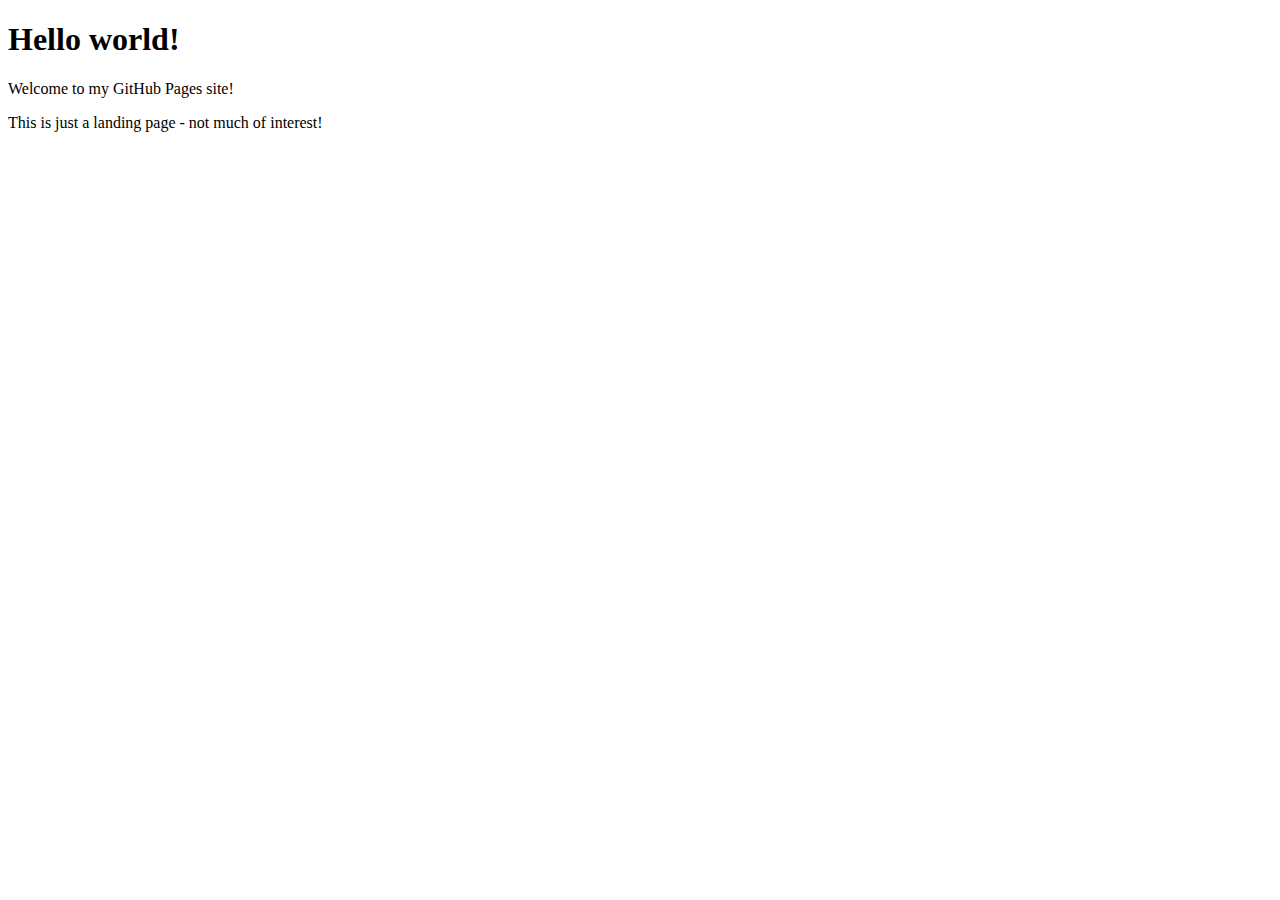
<file: index.html>
<!DOCTYPE html>
<html>
  <head>
    <title>My GitHub Pages Site</title>
  </head>
  <body>
    <h1>Hello world!</h1>
    <p>Welcome to my GitHub Pages site!</p>
    <p>This is just a landing page - not much of interest!</p>
  </body>
</html>
</file>
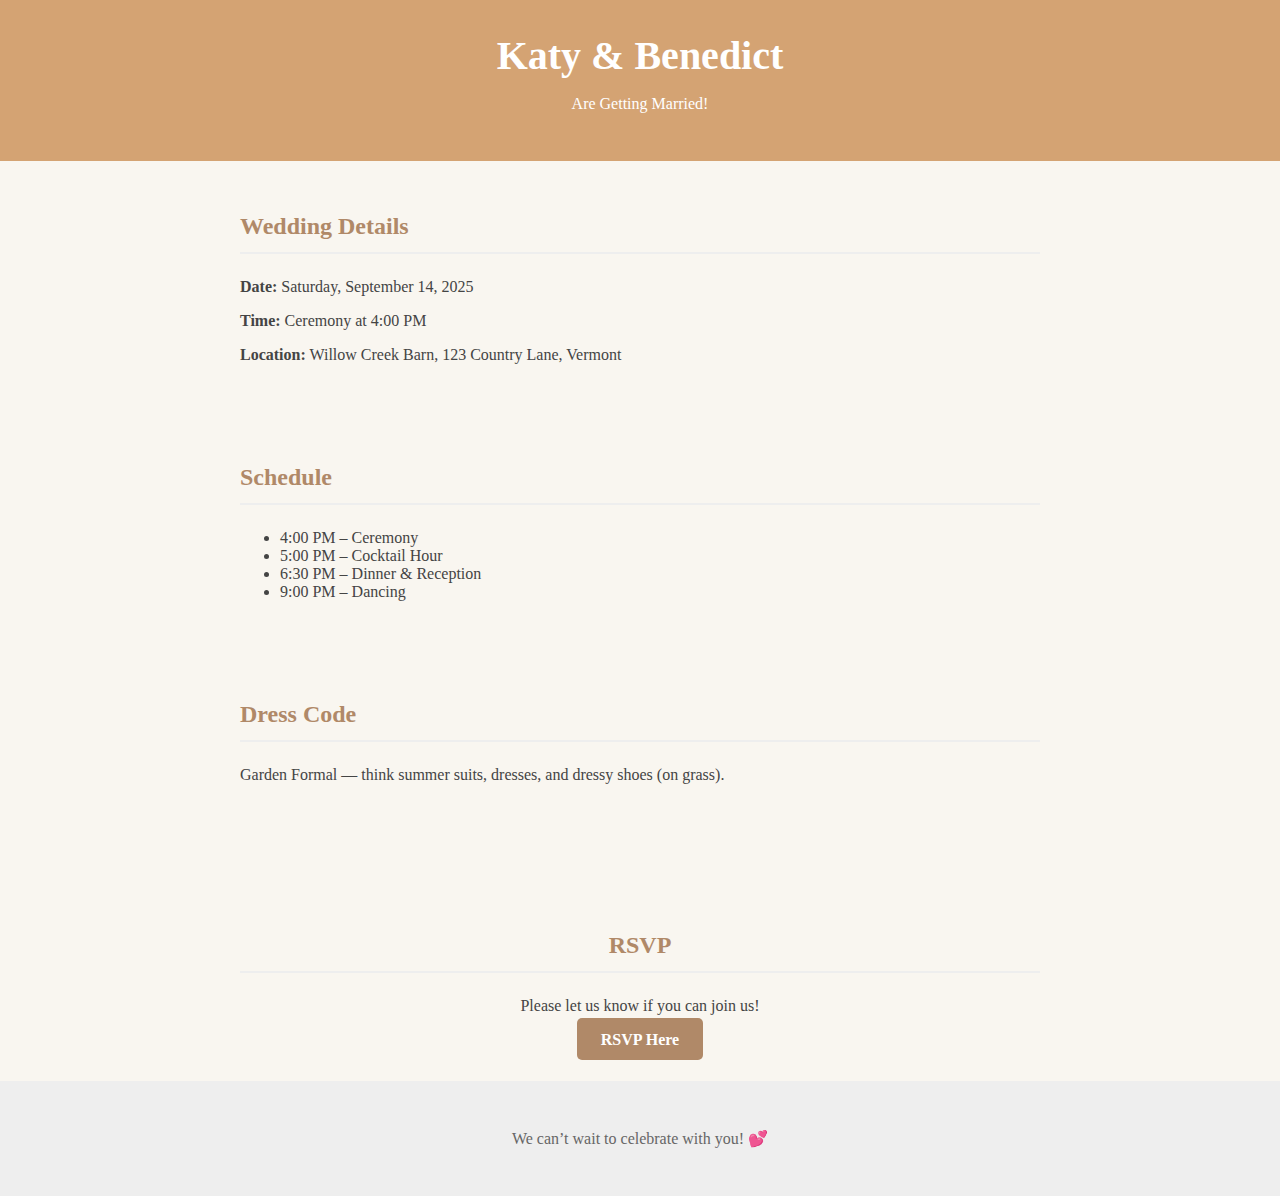
<file: wedding_basic/index.html>
<!DOCTYPE html>
<html lang="en">
<head>
  <meta charset="UTF-8">
  <meta name="viewport" content="width=device-width, initial-scale=1">
  <title>Alex & Jamie's Wedding</title>
  <link rel="stylesheet" href="style.css" />
</head>
<body>

  <header>
    <h1>Katy & Benedict</h1>
    <p>Are Getting Married!</p>
  </header>

  <section>
    <h2>Wedding Details</h2>
    <p><strong>Date:</strong> Saturday, September 14, 2025</p>
    <p><strong>Time:</strong> Ceremony at 4:00 PM</p>
    <p><strong>Location:</strong> Willow Creek Barn, 123 Country Lane, Vermont</p>
  </section>

  <section>
    <h2>Schedule</h2>
    <ul>
      <li>4:00 PM – Ceremony</li>
      <li>5:00 PM – Cocktail Hour</li>
      <li>6:30 PM – Dinner & Reception</li>
      <li>9:00 PM – Dancing</li>
    </ul>
  </section>

  <section>
    <h2>Dress Code</h2>
    <p>Garden Formal — think summer suits, dresses, and dressy shoes (on grass).</p>
  </section>

  <section class="rsvp">
    <h2>RSVP</h2>
    <p>Please let us know if you can join us!</p>
    <a href="https://docs.google.com/forms/d/e/1FAIpQLSdnfkWn1KrlGPR0UxZaq9I3iUzh209YWXEs5hmmcR_6zlYQag/viewform?usp=dialog" target="_blank">RSVP Here</a>
  </section>

  <footer>
    <p>We can’t wait to celebrate with you! 💕</p>
  </footer>

</body>
</html>
</file>
<file: wedding_basic/style.css>
body {
  font-family: 'Georgia', serif;
  background-color: #f9f6f0;
  color: #444;
  margin: 0;
  padding: 0;
}
header {
  background-color: #d4a373;
  color: white;
  text-align: center;
  padding: 2em 1em;
}
header h1 {
  margin: 0;
  font-size: 2.5em;
}
section {
  padding: 2em;
  max-width: 800px;
  margin: auto;
}
h2 {
  border-bottom: 2px solid #eee;
  padding-bottom: 0.5em;
  margin-bottom: 1em;
  color: #b08968;
}
.rsvp {
  text-align: center;
  margin-top: 3em;
}
.rsvp a {
  background-color: #b08968;
  color: white;
  padding: 0.8em 1.5em;
  text-decoration: none;
  border-radius: 5px;
  font-weight: bold;
}
footer {
  text-align: center;
  padding: 2em;
  background-color: #eee;
  color: #666;
}
</file>
